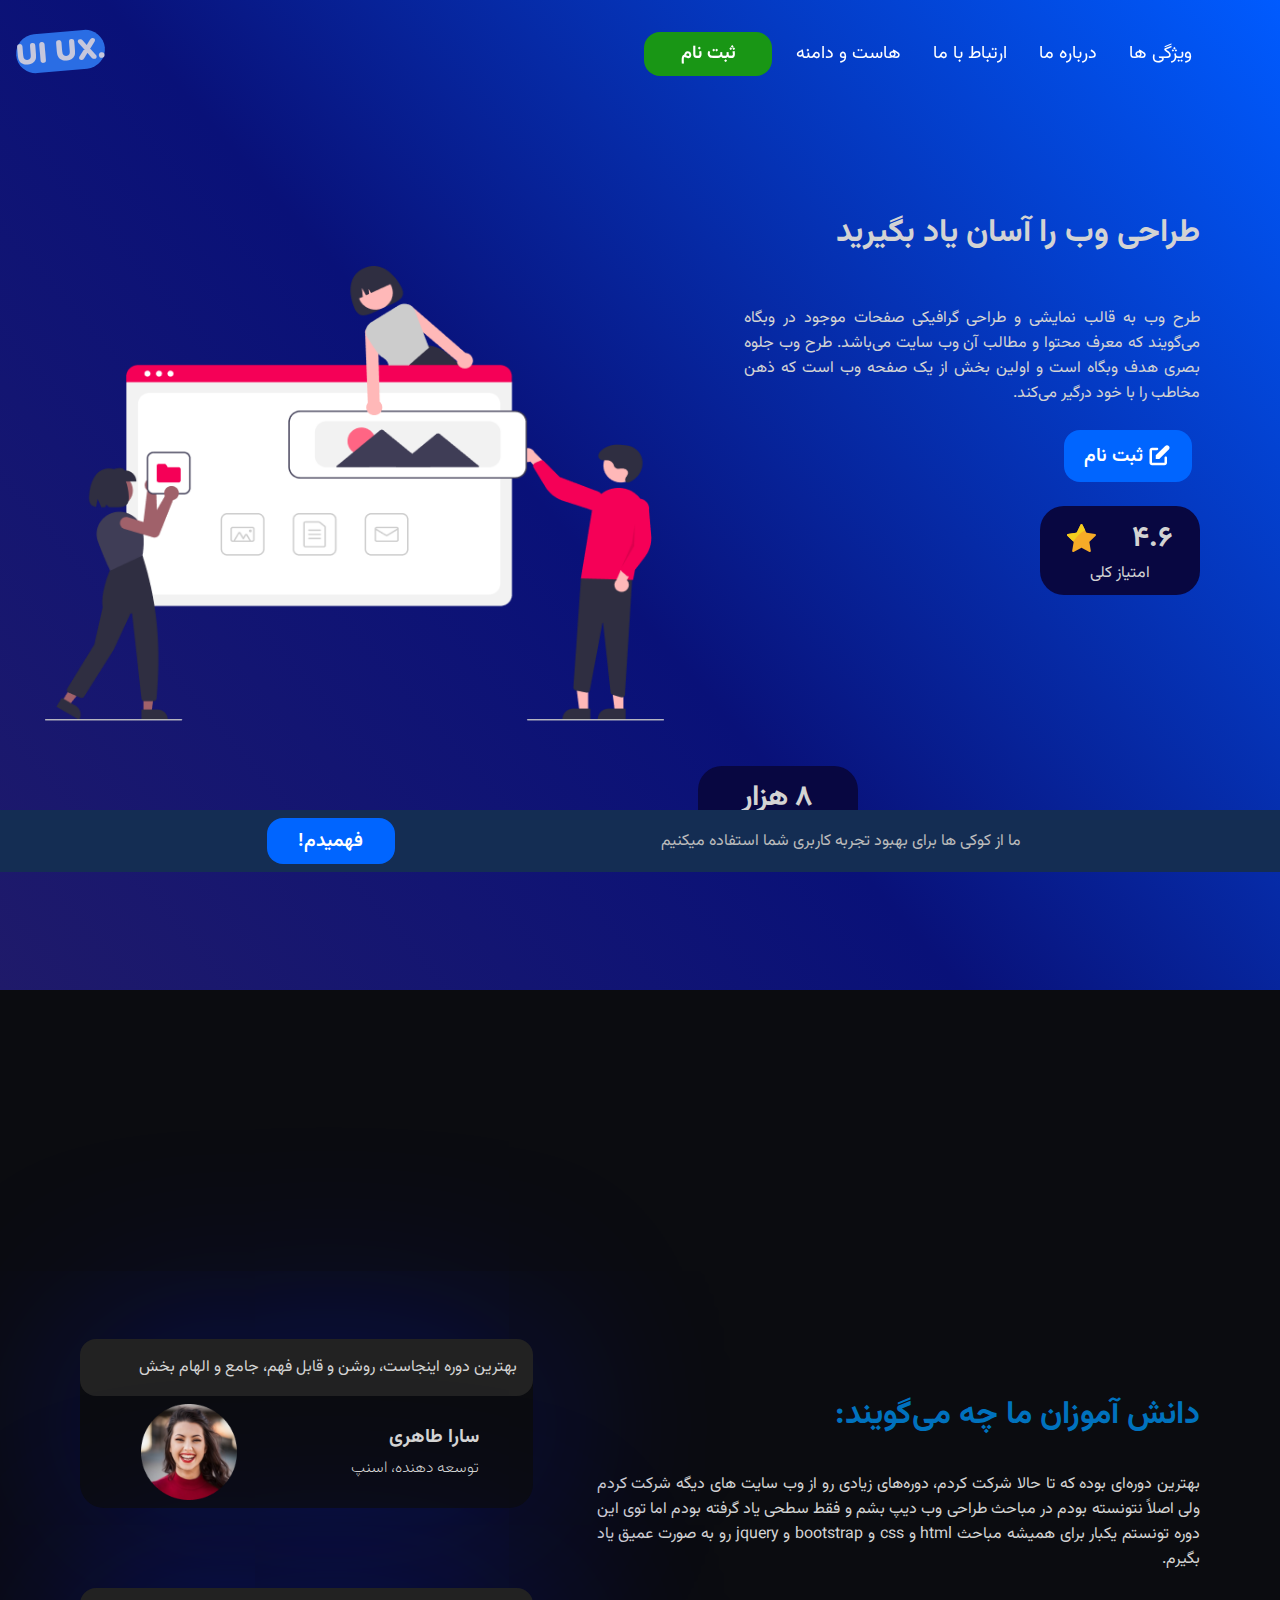
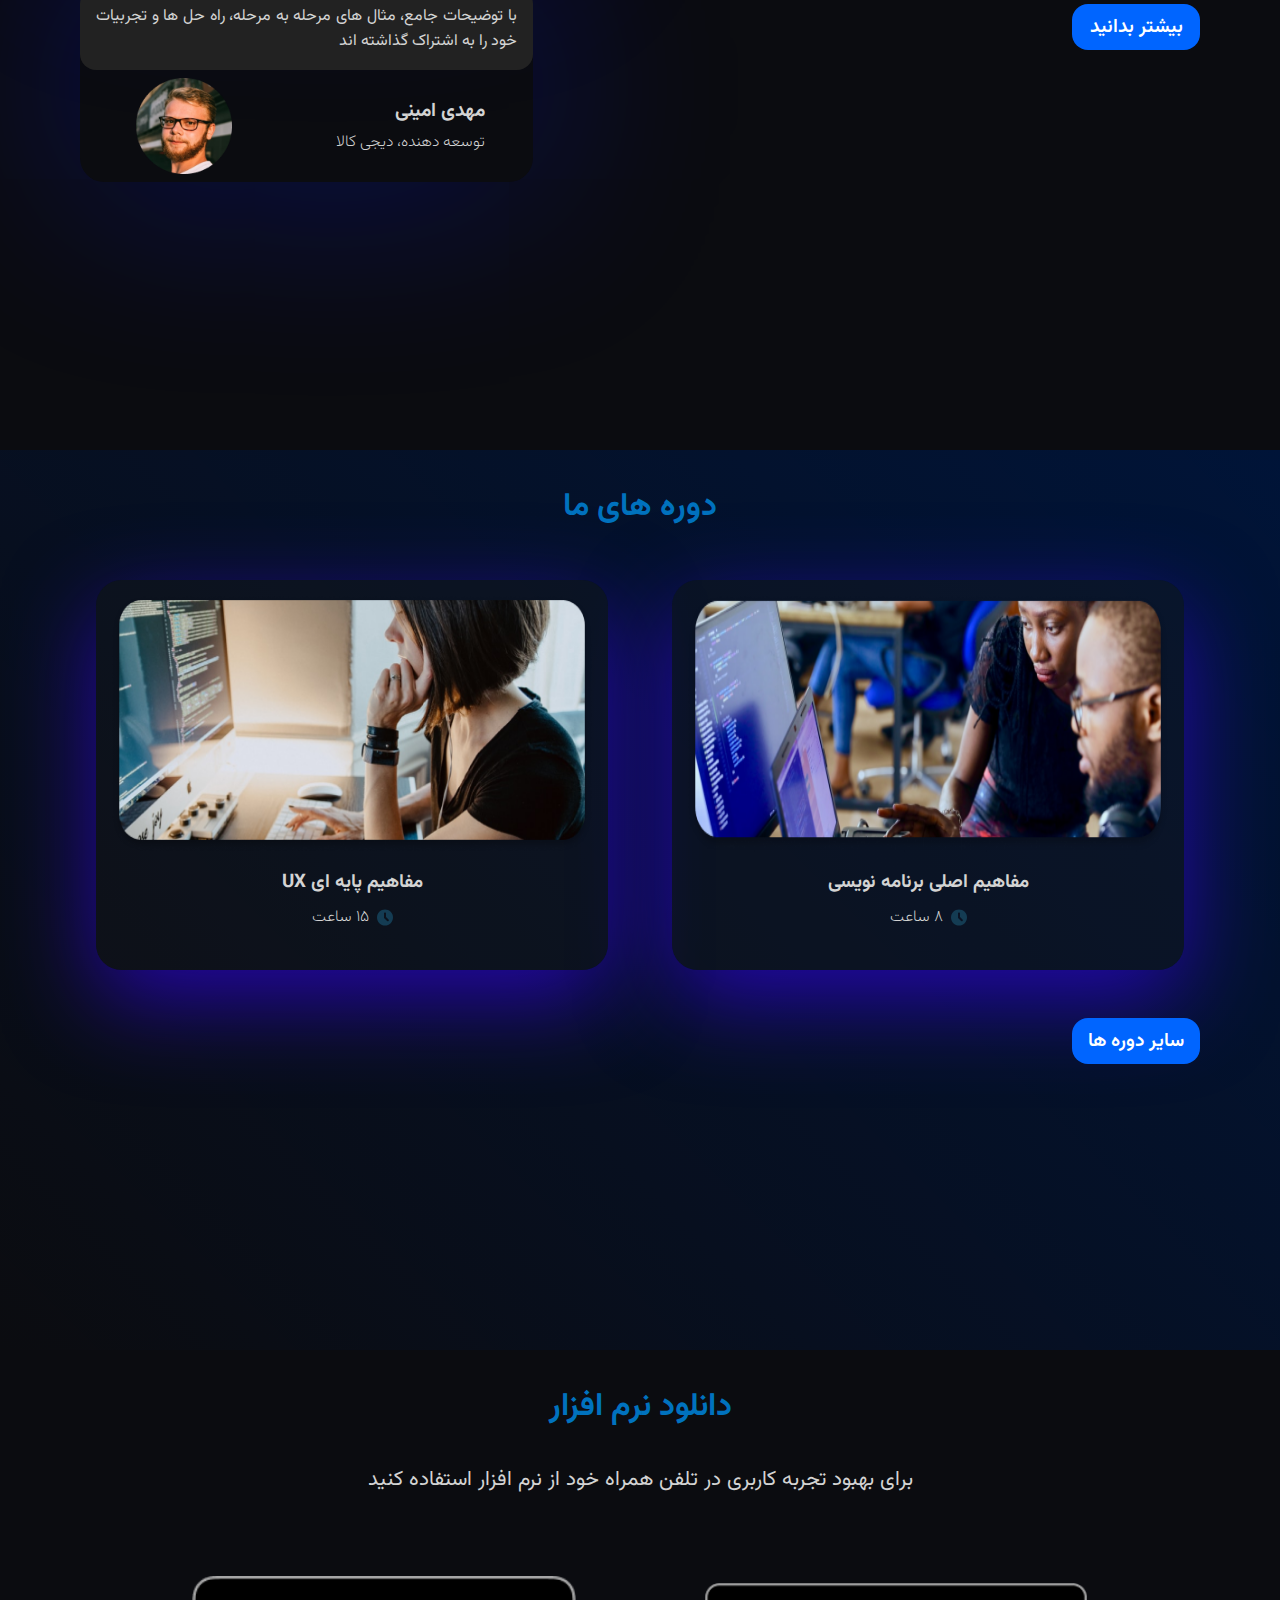
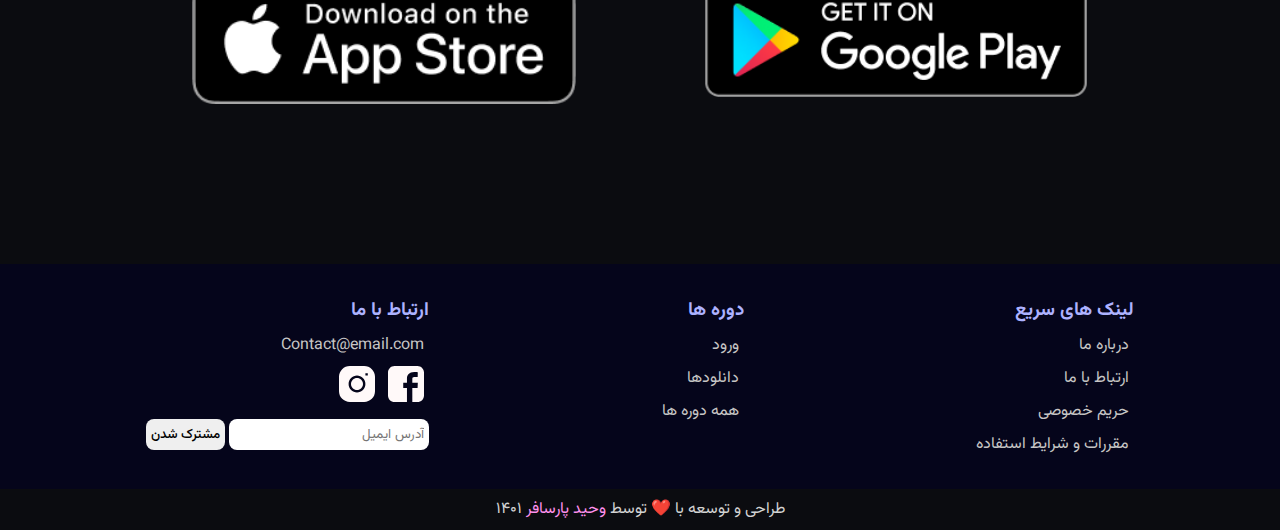
<file: index.html>
<!DOCTYPE html>
<html lang="FA-ir" dir="rtl">

<head>
  <meta charset="UTF-8" />
  <meta http-equiv="X-UA-Compatible" content="IE=edge" />
  <meta name="viewport" content="width=device-width, initial-scale=1.0" />
  <title>وبسایت واکنش گرا</title>
  <link rel="stylesheet" href="shared.css">
  <link rel="stylesheet" href="styles.css" />
</head>

<body>
  <header class="header">
    <div class="wrapper">
      <nav class="nav-">

        <a class="logo" href="/index.html">.UI UX</a>

        <!-- Mobile nav -->

        <a href="#" class="toggle-button">
          <svg viewBox="0 0 18 15">
            <path fill="#d3d3d3"
              d="M18,1.484c0,0.82-0.665,1.484-1.484,1.484H1.484C0.665,2.969,0,2.304,0,1.484l0,0C0,0.665,0.665,0,1.484,0 h15.031C17.335,0,18,0.665,18,1.484L18,1.484z" />
            <path fill="#d3d3d3"
              d="M18,7.516C18,8.335,17.335,9,16.516,9H1.484C0.665,9,0,8.335,0,7.516l0,0c0-0.82,0.665-1.484,1.484-1.484 h15.031C17.335,6.031,18,6.696,18,7.516L18,7.516z" />
            <path fill="#d3d3d3"
              d="M18,13.516C18,14.335,17.335,15,16.516,15H1.484C0.665,15,0,14.335,0,13.516l0,0 c0-0.82,0.665-1.484,1.484-1.484h15.031C17.335,12.031,18,12.696,18,13.516L18,13.516z" />
          </svg>
        </a>

        <div class="mobile-nav">
          <div class="close-button">
            <svg xmlns="http://www.w3.org/2000/svg" viewBox="0 0 20 20" stroke="currentColor">
              <path stroke-linecap="round" stroke-linejoin="round" stroke-width="4" d="M6 18L18 6M6 6l12 12" />
            </svg>
          </div>
          <ul class="mob-nav-items">
            <li class="mob-nav-item">
              <a class="nav__link" href="#features">ویژگی ها</a>
            </li>
            <li class="mob-nav-item">
              <a class="nav__link" href="#about-us">درباره ما</a>
            </li>
            <li class="mob-nav-item">
              <a class="nav__link" href="#contact-us">ارتباط با ما</a>
            </li>
            <li class="mob-nav-item">
              <a href="./packages/plans.html">هاست و دامنه</a>
            </li>
            <li class="mob-nav-item register-botton">
              <a href="/register/index.html">ثبت نام</a>
            </li>
          </ul>
        </div>
        <!-- Desktop nav -->
        <ul class="desktop-nav">
          <li>
            <a class="nav__link--desk" href="#features">ویژگی ها</a>
          </li>
          <li>
            <a class="nav__link--desk" href="#about-us">درباره ما</a>
          </li>
          <li>
            <a class="nav__link--desk" href="#contact-us">ارتباط با ما</a>
          </li>
          <li>
            <a href="./packages/plans.html">هاست و دامنه</a>
          </li>
          <li>
            <a class="btn dark register-button" href="./register/index.html">ثبت نام</a>
          </li>
        </ul>
      </nav>

      <div class="hero-section">
        <div class="right">
          <h1>
            طراحی وب را آسان یاد بگیرید
          </h1>
          <p class="paragraph">
            طرح وب به قالب نمایشی و طراحی گرافیکی صفحات موجود در وبگاه می‌گویند که معرف محتوا و مطالب آن وب سایت
            می‌باشد. طرح وب جلوه بصری هدف وبگاه است و اولین بخش از یک صفحه وب است که ذهن مخاطب را با خود درگیر می‌کند.
          </p>
          <a class="btn light enroll-icon" href="#">ثبت نام</a>
          <div class="achievement-cards">
            <div class="achievement-card students-enrolled">
              <div class="content">
                <div class="enroll-div">
                  <h3>۸ هزار</h3>
                </div>
                <p>نفر ثبت نام کرده اند</p>
              </div>
            </div>
            <div class="achievement-card overal-rating">
              <div class="content">
                <div class="overal-div">
                  <h3>۴.۶</h3>
                  <img src="/images/star-icon.svg" alt="" />
                </div>
                <p>امتیاز کلی</p>
              </div>
            </div>
          </div>
        </div>
        <div class="left">
          <img src="/images/hero-image.png" alt="" />
        </div>
      </div>
    </div>
  </header>
  <div class="wrapper"></div>
  <section class="testimonial-section" id="features">
    <div class="right">
      <h2>دانش آموزان ما چه می‌گویند:</h2>
      <p>بهترین دوره‌ای بوده که تا حالا شرکت کردم، دوره‌های زیادی رو از وب سایت های دیگه شرکت کردم ولی اصلاً نتونسته
        بودم در مباحث طراحی وب دیپ بشم و فقط سطحی یاد گرفته بودم اما توی این دوره تونستم یکبار برای همیشه مباحث html و
        css و bootstrap و jquery رو به صورت عمیق یاد بگیرم.
      </p>
      <a class="btn light">بیشتر بدانید</a>
    </div>
    <div class="left">
      <div class="testimonial-card ">
        <div class="content">
          بهترین دوره اینجاست، روشن و قابل فهم، جامع و الهام بخش
        </div>
        <div class="info">
          <div>
            <h4>سارا طاهری</h4>
            <p class="company">توسعه دهنده، اسنپ</p>
          </div>
          <img src="/images/img-testimonial.png" alt="" />
        </div>

      </div>
      <div class="testimonial-card">
        <div class="content">
          با توضیحات جامع، مثال های مرحله به مرحله، راه حل ها و تجربیات خود را به اشتراک گذاشته اند
        </div>
        <div class="info">
          <div>
            <h4>مهدی امینی</h4>
            <p class="company">توسعه دهنده، دیجی کالا</p>
          </div>
          <img src="/images/img-testimonial2.png" alt="" />
        </div>
      </div>
    </div>

  </section>

  <section class="courses" id="about-us">
    <h2>دوره های ما</h2>
    <div class="course-cards">
      <div class="course-card">
        <img src="/images/img-courses1.png" alt="" />
        <div class="info">
          <h3>مفاهیم اصلی برنامه نویسی</h3>
          <div class="duration">
            <img src="/images/duration-icon.svg" alt="" /> ۸ ساعت
          </div>
        </div>
      </div>
      <div class="course-card">
        <img src="/images/img-courses2.png" alt="" />
        <div class="info">
          <h3>مفاهیم پایه ای UX</h3>
          <div class="duration">
            <img src="/images/duration-icon.svg" alt="" /> ۱۵ ساعت
          </div>
        </div>
      </div>
    </div>
    <a href="#" class="btn light">سایر دوره ها</a>
  </section>
  <section class="app-section">
    <h2> دانلود نرم افزار</h2>
    <p>برای بهبود تجربه کاربری در تلفن همراه خود از نرم افزار استفاده کنید</p>
    <div>
      <img src="./images/google-play.png" alt="google-play">
      <img src="./images/app-store.png" alt="app-store">
    </div>
  </section>
  <footer id="contact-us">
    <div class="footer-wrapper">
      <div class="links-container">
        <div class="links">
          <h3>لینک های سریع</h3>
          <ul>
            <li>
              <a href="#">درباره ما</a>
            </li>
            <li>
              <a href="#">ارتباط با ما</a>
            </li>
            <li>
              <a href="#">حریم خصوصی</a>
            </li>
            <li>
              <a href="#">مقررات و شرایط استفاده</a>
            </li>
          </ul>
        </div>
        <div class="links">
          <h3>دوره ها</h3>
          <ul>
            <li>
              <a href="#">ورود</a>
            </li>
            <li>
              <a href="#">دانلودها</a>
            </li>
            <li>
              <a href="#">همه دوره ها</a>
            </li>
          </ul>
        </div>
        <div class="links footer-form">
          <h3>ارتباط با ما</h3>
          <ul>
            <li>
              <a href="#">Contact@email.com</a>
            </li>
            <div class="social">
              <a href="#">
                <img src="/images/facebook-logo.svg" alt="" />
              </a>
              <a href="#">
                <img src="/images/instagram-logo.svg" alt="" />
              </a>
            </div>
            <form action="#">
              <input type="text" placeholder="آدرس ایمیل" />
              <button class="submit-btn">مشترک شدن</button>
            </form>
          </ul>
        </div>
      </div>
      <p class="copyright">
        طراحی و توسعه با ❤️ توسط <span>
          <a href="https://twitter.com/Vahidpr">وحید پارسافر</a>
        </span>
        ۱۴۰۱
      </p>
    </div>
  </footer>

  <script src="main.js"></script>
</body>

</html>
</file>
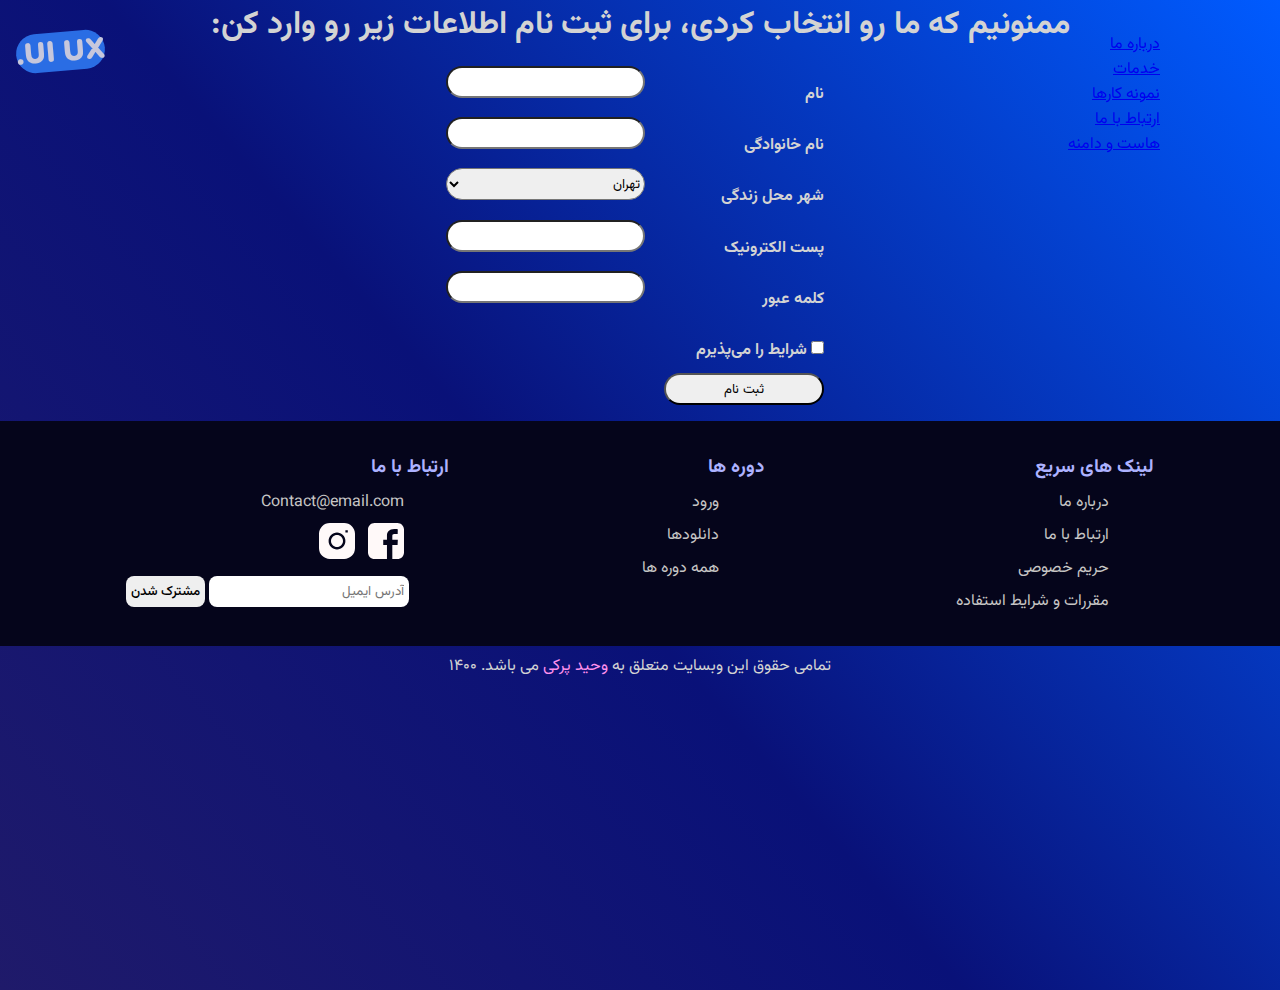
<file: register/index.html>
<!DOCTYPE html>
<html lang="FA-ir" dir="rtl">
  <head>
    <meta charset="UTF-8" />
    <meta http-equiv="X-UA-Compatible" content="IE=edge" />
    <meta name="viewport" content="width=device-width, initial-scale=1.0" />
    <title>Document</title>
    <link rel="stylesheet" href="../shared.css">
        <link rel="stylesheet" href="./register.css" />

  </head>
  <body>
    <header>
      <button class="toggle-button">
        <img src="..//images/icons8-menu.svg" alt="">
      </button>
      <div class="wrapper">
        <nav class="main-nav">
          <a href="/index.html">
            <div class="logo">UI UX.</div>
          </a>          <ul>
            <li>
              <a href="#">درباره ما</a>
            </li>
            <li>
              <a href="#">خدمات</a>
            </li>
            <li>
              <a href="#">نمونه کارها</a>
            </li>
            <li>
              <a href="#">ارتباط با ما</a>
            </li>
            <li>
              <a href="/packages/plans.html">هاست و دامنه</a>
            </li>
          </ul>
        </nav>
        
        <!-- End of desktop nav menu -->
        <nav class="mobile-nav">
          <buttton class="close-button">
            <svg xmlns="http://www.w3.org/2000/svg" class="h-6 w-6" fill="none" viewBox="0 0 24 24" stroke="currentColor">
  <path stroke-linecap="round" stroke-linejoin="round" stroke-width="2" d="M6 18L18 6M6 6l12 12" />
</svg>
          </buttton>
        <ul class="mob-nav-items">
            <li class="mob-nav-item">
              <a href="#">درباره ما</a>
            </li>
            <li class="mob-nav-item">
              <a href="#">خدمات</a>
            </li>
            <li class="mob-nav-item">
              <a href="#">نمونه کارها</a>
            </li>
            <li class="mob-nav-item">
              <a href="#">ارتباط با ما</a>
            </li>
            <li class="mob-nav-item">
              <a href="./packages/plans.html">هاست و دامنه</a>
            </li>
            <li class="mob-nav-item register-botton">
              <a class="btn dark" href="#">ثبت نام</a>
            </li>
          </ul>
        </nav>
        
<main class="signup-page">
    <h1 class="signup-title">ممنونیم که ما رو انتخاب کردی، برای ثبت نام اطلاعات زیر رو وارد کن:</h1>
    <form action="index.html" class="signup-form">
        <label for="first-name">نام</label>
        <input type="text" id="fist-name">
        <label for="last-name">نام خانوادگی</label>
        <input type="text" id="last-name">
        <label for="city">شهر محل زندگی</label>
        <select name="city" id="city">
            <option value="teh">تهران</option>
            <option value="zah">زاهدان</option>
            <option value="sar">سراوان</option>
        </select>
        <label for="email">پست الکترونیک </label>
        <input type="email" id="email" class="invalid">
        <label for="password">کلمه عبور</label>
        <input type="password" id="password">
        <div class="terms_container">
          <input type="checkbox" id="terms-agree">
        <label for="terms-agree">شرایط را می‌پذیرم</label>
        </div>
        <button type="submit" class="button">ثبت نام</button>
    </form>
</main>
        
    <footer>
      <div class="wrapper">
        <div class="links-container">
          <div class="links">
            <h3>لینک های سریع</h3>
            <ul>
              <li>
                <a href="#">درباره ما</a>
              </li>
              <li>
                <a href="#">ارتباط با ما</a>
              </li>
              <li>
                <a href="#">حریم خصوصی</a>
              </li>
              <li>
                <a href="#">مقررات و شرایط استفاده</a>
              </li>
            </ul>
          </div>
          <div class="links">
            <h3>دوره ها</h3>
            <ul>
              <li>
                <a href="#">ورود</a>
              </li>
              <li>
                <a href="#">دانلودها</a>
              </li>
              <li>
                <a href="#">همه دوره ها</a>
              </li>
            </ul>
          </div>
          <div class="links">
            <h3>ارتباط با ما</h3>
            <ul>
              <li>
                <a href="#">Contact@email.com</a>
              </li>
              <div class="social">
                <a href="#">
                  <img src="../images/facebook-logo.svg" alt="" />
                </a>
                <a href="#">
                  <img src="../images/instagram-logo.svg" alt="" />
                </a>
              </div>
              <form action="#">
                <input type="text" placeholder="آدرس ایمیل" />
                <button class="submit-btn">مشترک شدن</button>
              </form>
            </ul>
          </div>
        </div>
        <p class="copyright">
          تمامی حقوق این وبسایت متعلق به 
          <span>
            <a href="https://twitter.com/Vahidpr">وحید پرکی</a>
            می باشد.
          </span>
          ۱۴۰۰
        </p>
      </div>
    </footer>

    <script src="../main.js"></script>
  </body>
</html>
</file>
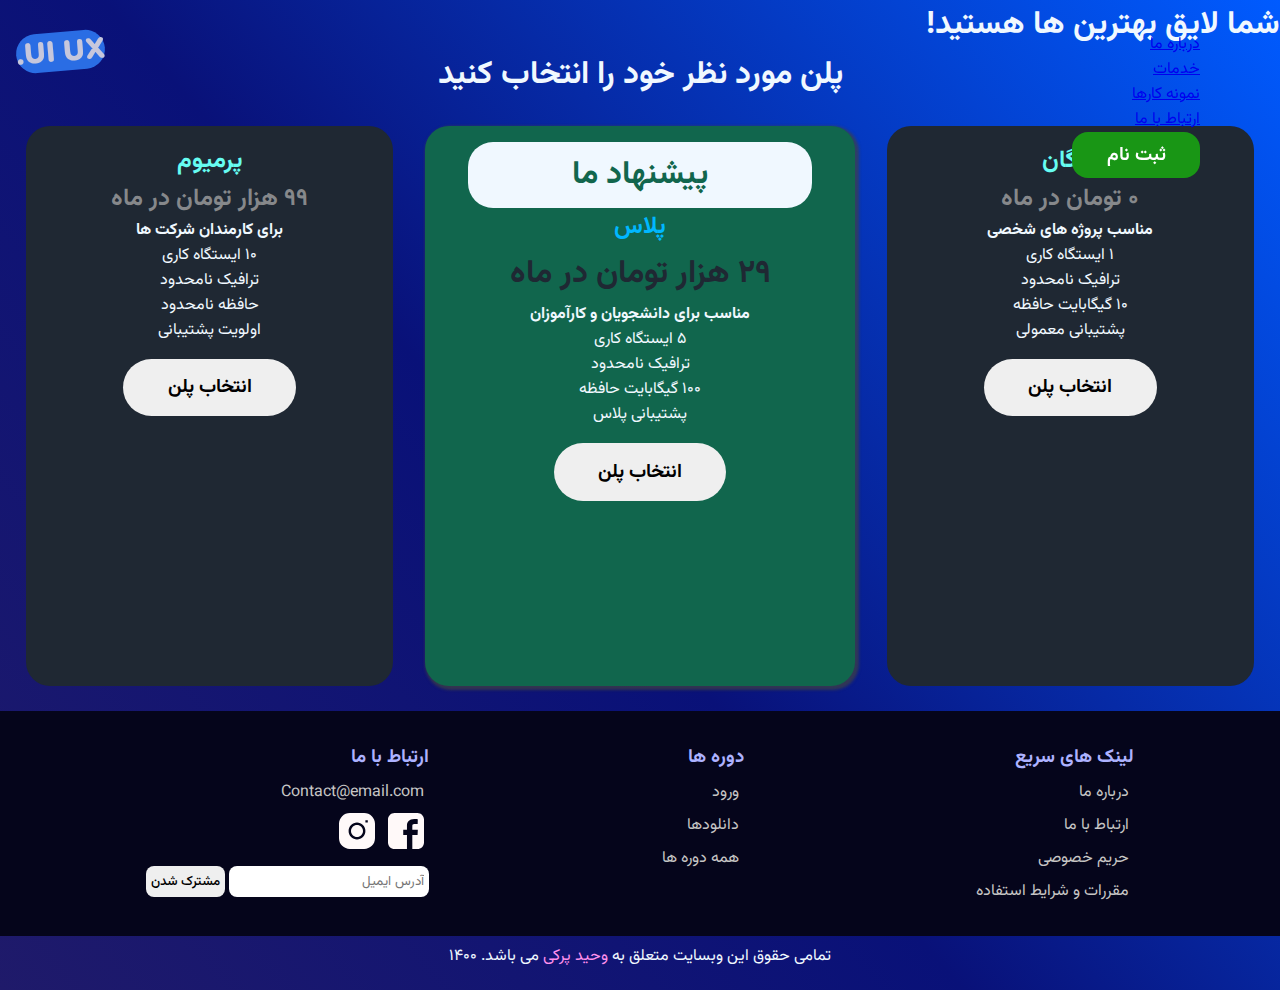
<file: packages/plans.html>
<!DOCTYPE html>
<html lang="FA-ir" dir="rtl">

<head>
  <meta charset="UTF-8" />
  <meta http-equiv="X-UA-Compatible" content="IE=edge" />
  <meta name="viewport" content="width=device-width, initial-scale=1.0" />
  <title>Document</title>
  <link rel="stylesheet" href="../shared.css">
  <link rel="stylesheet" href="../packages/plans.css" />
</head>

<body>
  <div class="backdrop"></div>
  <div class="background"></div>
  <header ">
    <div class=" wrapper">
    <nav>
      <a href="/index.html">
        <div class="logo">UI UX.</div>
      </a>
      <ul>
        <li>
          <a href="#">درباره ما</a>
        </li>
        <li>
          <a href="#">خدمات</a>
        </li>
        <li>
          <a href="#">نمونه کارها</a>
        </li>
        <li>
          <a href="#">ارتباط با ما</a>
        </li>
        <li>
          <a class="btn dark" href="../register/index.html">ثبت نام</a>
        </li>
      </ul>
    </nav>

    <!-- Plans -->
    <main>
      <div class="modal">
        <h1 class="modal-title">
          شما به صفحه پرداخت هدایت می‌شوید، آیا مطمئن هستید؟
        </h1>
        <div class="modal-actions">
          <button class="modal-action modal-action-yes" type="button">بله</button>
          <button class="modal-action modal-action-no" type="button">خیر</button>
        </div>

      </div>
      <section id="product-overview">
        <h1>شما لایق بهترین ها هستید!</h1>
      </section>
      <section id="plans">
        <h1 class="section-title">پلن مورد نظر خود را انتخاب کنید</h1>
        <div class="plans-container">
          <article class="plan">
            <h1 class="plan-title">رایگان</h1>
            <h2 class="plan-price">۰ تومان در ماه</h2>
            <h3>مناسب پروژه های شخصی</h3>
            <ul class="plan__features">
              <li class="plan__feature">۱ ایستگاه کاری</li>
              <li <li class="plan__feature">ترافیک نامحدود</li>
              <li class="plan__feature">۱۰ گیگابایت حافظه</li>
              <li class="plan__feature">پشتیبانی معمولی</li>
            </ul>
            <div>
              <button>انتخاب پلن</button>
            </div>
          </article>
          <article class="plan highlighted">
            <h1 class="plan__recommended">پیشنهاد ما</h1>
            <h1 class="plan__recommended-title">پلاس</h1>
            <h2 class="plan__recommended-price">۲۹ هزار تومان در ماه</h2>
            <h3>مناسب برای دانشجویان و کارآموزان</h3>
            <ul class="plan__features">
              <li class="plan__feature">۵ ایستگاه کاری</li>
              <li <li class="plan__feature">ترافیک نامحدود</li>
              <li class="plan__feature">۱۰۰ گیگابایت حافظه</li>
              <li class="plan__feature">پشتیبانی پلاس</li>
            </ul>
            <div>
              <button>انتخاب پلن</button>
            </div>
          </article>
          <article class="plan">
            <h1 class="plan-title">پرمیوم</h1>
            <h2 class="plan-price">۹۹ هزار تومان در ماه</h2>
            <h3>برای کارمندان شرکت ها</h3>
            <ul class="plan__features">
              <li class="plan__feature">۱۰ ایستگاه کاری</li>
              <li <li class="plan__feature">ترافیک نامحدود</li>
              <li class="plan__feature">حافظه نامحدود</li>
              <li class="plan__feature">اولویت پشتیبانی</li>
            </ul>
            <div>
              <button>انتخاب پلن</button>
            </div>
          </article>
        </div>
      </section>

    </main>


    <!-- Footer -->

    <footer>
      <div class="wrapper">
        <div class="links-container">
          <div class="links">
            <h3>لینک های سریع</h3>
            <ul>
              <li>
                <a href="#">درباره ما</a>
              </li>
              <li>
                <a href="#">ارتباط با ما</a>
              </li>
              <li>
                <a href="#">حریم خصوصی</a>
              </li>
              <li>
                <a href="#">مقررات و شرایط استفاده</a>
              </li>
            </ul>
          </div>
          <div class="links">
            <h3>دوره ها</h3>
            <ul>
              <li>
                <a href="#">ورود</a>
              </li>
              <li>
                <a href="#">دانلودها</a>
              </li>
              <li>
                <a href="#">همه دوره ها</a>
              </li>
            </ul>
          </div>
          <div class="links">
            <h3>ارتباط با ما</h3>
            <ul>
              <li>
                <a href="#">Contact@email.com</a>
              </li>
              <div class="social">
                <a href="#">
                  <img src="/images/facebook-logo.svg" alt="" />
                </a>
                <a href="#">
                  <img src="/images/instagram-logo.svg" alt="" />
                </a>
              </div>
              <form action="#">
                <input type="text" placeholder="آدرس ایمیل" />
                <button class="submit-btn">مشترک شدن</button>
              </form>
            </ul>
          </div>
        </div>
        <p class="copyright">
          تمامی حقوق این وبسایت متعلق به
          <span>
            <a href="https://twitter.com/Vahidpr">وحید پرکی</a>
            می باشد.
          </span>
          ۱۴۰۰
        </p>
      </div>
    </footer>

    <script src="plans.js"></script>
</body>

</html>
</file>
<file: shared.css>
@import url("https://fonts.googleapis.com/css2?family=Vazirmatn:wght@100;200;300;400;500;600;700;800;900&display=swap");
@import url("https://fonts.googleapis.com/css2?family=Nunito:wght@400;500;600;700;900&display=swap");
* {
  font-family: "Vazirmatn", sans-serif;
  transition: all 0.2s;
  box-sizing: border-box;
  margin: 0;
}

body {
  background: #0b0c10;
  color: lightgray;
  box-sizing: border-box;
}

.wrapper {
  margin: 0 auto;
}

header {
  height: 110vh;
  width: 100%;
  background: rgb(31, 26, 106);
  background: linear-gradient(49deg, rgb(31, 26, 106) 0%, rgba(9, 17, 121, 0.9948354342) 45%, rgb(0, 91, 255) 100%);
}

.logo {
  display: inline;
  position: absolute;
  left: 0.5rem;
  margin: 0 0 0 0.5rem;
  color: whitesmoke;
  text-decoration: none;
  font-size: 1.8rem;
  font-weight: 900;
  background: #3385ff;
  border-radius: 2rem;
  transform: rotateZ(-5deg);
  font-family: "Nunito", sans-serif;
  z-index: 201;
  opacity: 80%;
}

.scrolled {
  background: linear-gradient(94deg, rgb(35, 0, 50), rgb(21, 1, 78));
  border-radius: 0 0 0.7rem 0.7rem;
  position: fixed;
  z-index: 200;
  padding: 0.5rem;
  padding-right: 3rem;
}

nav {
  width: 100%;
  padding: 2rem 5rem;
  position: fixed;
}

.desktop-nav {
  display: flex;
  align-items: center;
  gap: 1rem;
  margin: 0;
}
.desktop-nav li a {
  text-decoration: none;
  color: white;
  padding: 0.5rem;
  border-radius: 1rem;
  transition: all 0.5s;
  font-size: 1.125rem;
  white-space: nowrap;
}
.desktop-nav li a:hover {
  background: rgba(0, 45, 112, 0.6117647059);
}

ul {
  list-style-type: none;
}

.btn {
  align-items: center;
  color: #fff;
  cursor: pointer;
  display: inline-flex;
  font-family: vazirmatn, sans-serif;
  font-size: 1.2rem;
  font-weight: 600;
  border-radius: 1rem;
  justify-content: center;
  min-width: 8rem;
  padding: 0.5rem;
  text-align: center;
  text-decoration: none;
  -moz-user-select: none;
       user-select: none;
  -webkit-user-select: none;
  touch-action: manipulation;
}
.btn:focus {
  color: #171e29;
}
.btn:hover,
.btn :active {
  background-color: #3385ff;
}

.dark {
  background-color: #199615;
}
.dark:hover,
.dark :active {
  background-color: #ffffff;
}

.light {
  background-color: #0065ff;
}
.light:hover,
.light :active {
  background-color: #17327a;
}

.enroll-icon::before {
  content: url("./images/enroll-icon.svg");
  padding-left: 0.3rem;
  display: flex;
  justify-content: center;
  align-items: center;
  transform: translateY(0.25rem);
}

.enroll-icon {
  padding: 0.5rem;
}

.toggle-button {
  display: none;
}

.section-title {
  text-align: center;
}

::-moz-selection {
  background: blueviolet;
}

::selection {
  background: blueviolet;
}

.open {
  display: block !important;
  opacity: 1;
  transform: translateY(0);
}

.mobile-nav {
  position: fixed;
  background: #0b0c10;
  z-index: 300;
  border-radius: 0px 0px 10px 10px;
  top: 0;
  left: 0;
  width: 100vw;
  height: 100vh;
  text-align: center;
  font-weight: 500;
  font-size: x-large;
  transition: 0.4s ease;
  transform: translateX(1400px);
}

.slide {
  transform: translateX(0);
}

.close-button {
  cursor: pointer;
  position: fixed;
  top: 0.5rem;
  margin-top: 0.4rem;
  right: 3rem;
  transition: all 0.5s ease;
}
.close-button svg {
  width: 2.5rem;
}

.mob-nav-items {
  /* width: 90%;
  height: 100%; */
  list-style: none;
  padding: 0;
  margin: 20% auto;
  text-decoration: none;
}

.mob-nav-item {
  padding: 0.8rem;
  margin: 0.5rem;
}
.mob-nav-item a {
  text-decoration: none;
  color: rgb(226, 226, 226);
  font-weight: 300;
}
.mob-nav-item:hover {
  background: rgba(29, 101, 255, 0.103);
  border-radius: 100px 0px 0px 100px;
}

.register-botton {
  background: rgba(35, 163, 46, 0.281);
  border-radius: 100px 0px 0px 100px;
}
.register-botton a {
  color: rgb(210, 210, 240);
  font-weight: 600;
}
.register-botton:hover {
  background: rgba(38, 194, 72, 0.4196078431);
  border-radius: 100px 0px 0px 100px;
  cursor: pointer;
}

.hero-section {
  height: 90vh;
  display: flex;
  margin: 0rem 2rem 0 2rem;
  align-items: center;
}
.hero-section .right {
  width: 30rem;
  align-self: flex-start;
  margin: 13rem 3rem;
}
.hero-section .right .paragraph {
  margin-top: 3rem;
  text-justify: inter-word;
  text-align: justify;
}
.hero-section .right .btn {
  margin: 1.5rem 0.5rem 1.5rem;
}
.hero-section .left {
  margin: 13rem 2rem 2rem 0rem;
}
.hero-section .left img {
  display: block;
  width: 98%;
}

.achievement-cards {
  display: flex;
  flex-direction: column;
}

.achievement-card {
  position: absolute;
  width: 10rem;
}
.achievement-card .content {
  background: #080741;
  border-radius: 1.5rem;
  padding: 0.6rem;
}
.achievement-card .content h3 {
  display: flex;
  font-size: 1.8rem;
  flex-direction: column;
}
.achievement-card .content .enroll-div {
  display: flex;
  flex-direction: column;
  align-items: center;
}
.achievement-card .content .overal-div {
  display: flex;
  align-items: center;
  justify-content: space-around;
}
.achievement-card .content h3,
.achievement-card .content img {
  display: inline;
}
.achievement-card .content img {
  height: 1.8rem;
}
.achievement-card .content p {
  text-align: center;
  white-space: nowrap;
}

.students-enrolled {
  right: 33%;
  bottom: 5%;
}

h2 {
  font-weight: 700;
  font-size: 2rem;
  color: #0072be;
}

.testimonial-section {
  display: flex;
  text-align: justify;
  align-items: center;
  height: 100vh;
  gap: 4rem;
  margin: 5rem 5rem 5rem 5rem;
}
.testimonial-section .right {
  width: 60%;
}
.testimonial-section .right p {
  margin-top: 2rem;
}
.testimonial-section .right a {
  margin-top: 2rem;
}
.testimonial-section .left {
  width: 45%;
}

.testimonial-card {
  box-shadow: rgba(0, 26, 255, 0.308) 0px 1px 200px 4px;
  margin-top: 5rem;
  border-radius: 1.5rem;
}
.testimonial-card .content {
  background-color: #222222;
  padding: 1rem;
  border-radius: 1rem;
}
.testimonial-card .info {
  display: flex;
  align-items: center;
  justify-content: space-around;
}
.testimonial-card .info h4 {
  font-size: 1.2rem;
  margin-bottom: 0.3rem;
}
.testimonial-card .info img {
  height: 7rem;
  padding: 0.5rem;
}
.testimonial-card .info p {
  font-weight: 200;
}

.courses {
  height: 100vh;
  background: rgba(4, 2, 34, 0.288);
  background: linear-gradient(45deg, rgba(4, 2, 34, 0) 0%, rgb(0, 20, 56) 100%);
}
.courses h2 {
  text-align: center;
  padding-top: 2rem;
}
.courses .course-cards {
  display: flex;
  align-items: center;
  justify-content: center;
  margin-top: 1rem;
}
.courses a {
  margin: 1rem 5rem;
}

.course-card {
  display: flex;
  flex-direction: column;
  justify-content: center;
  background-color: rgba(26, 26, 26, 0.315);
  border-radius: 1.6rem;
  box-shadow: rgba(55, 0, 255, 0.603) 0px 30px 90px;
  padding: 1rem;
  width: 40%;
  min-height: 20rem;
  margin: 2rem;
}
.course-card > img {
  min-height: 16rem;
  min-width: 2rem;
}
.course-card .info {
  display: flex;
  flex-direction: column;
  align-items: center;
  padding: 1rem;
}
.course-card .info .duration {
  display: flex;
  margin: 0.5rem;
  font-weight: 200;
}
.course-card .info .duration img {
  margin-left: 0.5rem;
}

.app-section h2 {
  text-align: center;
  margin: 2rem;
}
.app-section p {
  margin: 1rem;
  text-align: center;
  font-size: 1.3rem;
}
.app-section div {
  display: flex;
  align-items: center;
  justify-content: center;
}
.app-section div img {
  width: 30%;
  margin: 5%;
  margin-bottom: 10rem;
}

.links-container {
  background-color: rgb(5, 5, 27);
  display: flex;
  justify-content: space-around;
  color: rgb(211, 208, 208);
  padding: 2rem;
}

.links a {
  text-decoration: none;
  color: #c7c5c5;
  padding: 0.3rem;
}
.links a:hover {
  color: rgb(121, 118, 118);
}
.links h3 {
  color: rgb(173, 178, 255);
}
.links li,
.links .social,
.links input,
.links button {
  margin-top: 0.5rem;
}
.links input {
  border-radius: 0.5rem;
  border: none;
  padding: 0.3rem;
}
.links button {
  border-radius: 0.5rem;
  border: none;
  padding: 0.3rem;
  font-weight: 500;
}
.links button:hover {
  cursor: pointer;
  background-color: rgb(165, 165, 165);
}

.copyright {
  text-align: center;
  padding: 0.5rem;
}
.copyright a {
  text-decoration: none;
  color: rgb(255, 145, 237);
}

.register-button:hover {
  background-color: #59cc55 !important;
}

@media (max-width: 48rem) {
  nav {
    padding: 1.5rem 1rem;
  }
  .desktop-nav {
    display: none;
  }
  .scrolled {
    padding: 0.7rem 0.5rem;
  }
  .toggle-button {
    display: flex;
    cursor: pointer;
    border: none;
    width: 2rem;
    margin-right: 2rem;
  }
  .logo {
    font-size: 1.5rem;
  }
  .hero-section {
    flex-direction: column-reverse;
    justify-content: center;
  }
  .hero-section .left img {
    margin: 0;
  }
  .hero-section .right {
    align-self: center;
    width: auto;
    margin-top: 0;
    margin: 0;
  }
  header {
    height: 132vh;
  }
  .achievement-cards {
    display: flex;
  }
  .achievement-card {
    position: absolute;
    width: 9rem;
  }
  .students-enrolled {
    right: 50%;
    bottom: -20%;
  }
  .testimonial-section {
    gap: 3rem;
    margin: 2rem;
  }
  .testimonial-section h2 {
    font-size: 1.5rem;
  }
  .testimonial-section .right {
    width: 45%;
  }
  .testimonial-section .right p {
    margin-top: 2rem;
  }
  .testimonial-section .right a {
    margin-top: 2rem;
  }
  .testimonial-section .left {
    width: 50%;
  }
  .testimonial-card {
    width: 100%;
  }
  .testimonial-card .info div {
    padding: 0.5rem;
  }
  .testimonial-card .info h4 {
    font-size: 1.1rem;
  }
  .testimonial-card .info img {
    width: 5rem;
    height: 5rem;
  }
  .courses {
    height: 80vh;
  }
  .course-card {
    width: 40%;
    min-height: 20rem;
    margin: 1rem;
  }
  .course-card > img {
    min-height: 8rem;
    min-width: 1rem;
  }
  .course-card h3 {
    font-size: 1rem;
    white-space: nowrap;
  }
  .app-section p {
    font-size: 1.2rem;
  }
  .app-section div img {
    width: 40%;
  }
  .links-container {
    display: flex;
    flex-wrap: wrap;
    justify-content: space-between;
  }
  .links {
    margin: 1rem 4rem;
    padding: 0;
  }
}
@media (max-width: 30rem) {
  nav {
    padding: 1rem 0;
  }
  .scrolled {
    padding: 0.3rem 0;
  }
  .desktop-nav {
    display: none;
  }
  .toggle-button {
    display: block;
    cursor: pointer;
    border: none;
    width: 2rem;
  }
  .logo {
    font-size: 1.3rem;
    margin-top: 0.2rem;
  }
  .hero-section h1 {
    font-size: 1.6rem;
  }
  .achievement-card {
    width: 10rem;
  }
  .students-enrolled {
    right: 50%;
    bottom: -35%;
  }
  header {
    height: 140vh;
  }
  .testimonial-section {
    flex-direction: column;
    height: 120vh;
    gap: 0;
  }
  .testimonial-section .right {
    width: 90%;
  }
  .testimonial-section .right h2 {
    font-size: 1.3rem;
  }
  .testimonial-section .left {
    width: 90%;
  }
  .courses {
    height: 130vh;
  }
  .course-cards {
    flex-direction: column;
    align-items: flex-end;
  }
  .course-card {
    width: 80%;
  }
  .app-section div {
    display: flex;
    flex-direction: column;
  }
  .app-section div img {
    margin-bottom: 2rem;
    width: 70%;
  }
  .links-container {
    align-items: center;
    justify-content: center;
    padding: 0;
  }
  .links ul,
  .links h3 {
    display: flex;
    flex-direction: column;
    align-items: center;
    justify-content: center;
    align-self: center;
    white-space: nowrap;
  }
  .links ul form,
  .links h3 form {
    display: flex;
    flex-direction: column;
    align-items: center;
  }
  .links a {
    font-size: 1.3rem;
    padding: 0.5rem;
  }
  .links h3 {
    font-size: 1.5rem;
    margin-top: 2rem;
  }
}
@keyframes wiggle {
  from {
    transform: rotateZ(0);
  }
  to {
    transform: rotateZ(10deg);
  }
}
/* COOKIE MESSAGE */
.cookie-message {
  display: flex;
  position: fixed;
  align-items: center;
  justify-content: space-evenly;
  width: 100%;
  background-color: #142d53;
  color: #bbb;
  font-weight: 400;
  z-index: 1000;
  border: none;
}
.cookie-message button {
  border: none;
  margin: 0.5rem;
}/*# sourceMappingURL=shared.css.map */
</file>
<file: styles.css>
* {
  box-sizing: border-box;
}

ul {
  padding: 0;
}
</file>
<file: register/register.css>
.signup-title {
  text-align: center;
}

.signup-form {
  padding: 1rem;
  display: grid;
}
.signup-form label {
  padding: 1rem 0 1rem 0;
  font-weight: bold;
}
.signup-form input {
  border-radius: 1.5rem;
}
.signup-form input[id*=terms], .signup-form input[id*=terms] + label {
  display: inline-block;
  width: auto;
}
.signup-form select,
.signup-form button {
  border-radius: 1.5rem;
}
.signup-form button[type=submit] {
  display: block;
  /* margin: 1rem; */
}
.signup-form .input.invalid {
  border-color: red;
}

@media (min-width: 40rem) {
  .signup-form {
    /* padding: 1rem;
    display: grid;
    justify-content: space-around;
    grid-auto-columns: 10rem;
    grid-template-columns: 10rem auto;
    grid-auto-rows: 2.5rem;
    gap: 1rem; */
    margin: auto;
    width: 25rem;
    grid-template-columns: 10rem auto;
    grid-auto-rows: 2rem;
    gap: 1.2rem;
  }
  .terms_container {
    grid-column: span 2;
  }
}/*# sourceMappingURL=register.css.map */
</file>
<file: packages/plans.css>
body {
  color: aliceblue;
  background-color: #0f1720;
}

.plan {
  width: 100%;
  background: #1f2833;
  border-radius: 1.5rem;
  margin: 1rem;
  padding: 1rem 0rem 0rem 0rem;
  display: flex;
  flex-direction: column;
}

.highlighted {
  background: #11664d;
  text-align: center;
}

.plan__recommended {
  background: aliceblue !important;
  color: #11664d !important;
  border-radius: 1.5625rem;
  padding: 0.5rem;
  font-size: 2rem;
  width: 80%;
  margin-right: 10%;
}

.plan__features {
  list-style: none;
  vertical-align: middle;
}

.plan__feature {
  font-size: 1.5rem;
}

.plan-title {
  color: #66fcf1;
  border-radius: 0.5rem;
  font-size: 1.5rem;
}

.plan-price {
  color: rgba(169, 169, 169, 0.753);
  font-size: 2rem;
}

.plan__recommended-title {
  color: #00b7ff;
  font-size: x-large;
  margin: 0;
}

.plan__recommended-price {
  color: #1f2833;
  font-size: 2rem;
  margin: 0;
  padding: 0.2rem;
}

.plans-container {
  margin: 1rem;
  text-align: center;
  display: flex;
  flex-direction: column;
  justify-content: center;
  align-items: center;
}

article > h3 {
  font-size: 1.7rem;
}
article > div > button {
  width: 9em;
  height: 3em;
  border-radius: 30em;
  font-size: 1.2rem;
  font-weight: 700;
  font-family: inherit;
  border: none;
  position: relative;
  overflow: hidden;
  z-index: 1;
  margin: 1rem 0rem 2rem 0rem;
  cursor: pointer;
  /* box-shadow: 6px 6px 12px #c5c5c5, -6px -6px 12px #ffffff; */
}
article > div > button::before {
  content: "";
  width: 0;
  height: 3em;
  border-radius: 30em;
  position: absolute;
  top: 0;
  left: 0;
  background-image: linear-gradient(to right, #0fd850 0%, #f9f047 100%);
  transition: 0.5s ease;
  display: block;
  z-index: -1;
  cursor: pointer;
}
article > div > button:hover::before {
  width: 9em;
}

ul {
  padding: 0;
}

.open {
  display: block !important;
  opacity: 1 !important;
  transform: translateY(0) !important;
}

.backdrop {
  display: none;
  position: fixed;
  opacity: 0;
  z-index: 100;
  width: 100%;
  height: 100%;
  background: rgba(0, 0, 0, 0.6);
  transition: opacity 0.3s linear;
}

.modal {
  display: none;
  position: fixed;
  opacity: 0;
  transform: translateY(-3rem);
  transition: opacity 0.5s ease-out, transform 0.5s cubic-bezier(0.33, 1, 0.68, 1);
  z-index: 200;
  top: 20%;
  left: 30%;
  width: 40%;
  background: #1f2833;
  color: antiquewhite;
  padding: 1rem;
  border-radius: 1.5rem;
  margin: 10%;
}
.modal button {
  border: none;
  margin: 2%;
}
.modal .modal-title {
  text-align: center;
  margin: 0 0 1rem 0;
  font-size: 1.6rem;
}

.modal-actions {
  text-align: center;
}

.modal-action {
  cursor: pointer;
  background: #000000;
  color: #ffffff;
  border-radius: 31.25rem;
  padding: 0.875rem 1.5rem;
  font-size: 1.125rem;
  font-weight: 700;
  line-height: 1;
  min-width: 8.75rem;
  transition: transform 200ms, background 200ms;
}
.modal-action:hover, .modal-action:active {
  transform: translateY(-0.125rem);
}

.modal-action-yes {
  background: green;
  border-radius: 31.25rem;
}
.modal-action-yes:hover, .modal-action-yes:active {
  background: #18c443;
}

.modal-action-no {
  background: red;
}
.modal-action-no .modal-action-no:hover, .modal-action-no:active {
  background: #fc6060;
}

/* Tablet */
@media (min-width: 30rem) {
  .plans-container {
    margin: 0.6rem;
    text-align: center;
    display: flex;
    flex-direction: row;
    justify-content: center;
    align-items: center;
  }
  .plan {
    display: flex;
    flex-direction: column;
    width: 45%;
    vertical-align: middle;
  }
  .plan__feature {
    padding: 0.3rem auto;
    font-size: 1rem;
  }
  article > h3 {
    font-size: 1rem;
  }
  .plan-title {
    color: #66fcf1;
    border-radius: 0.5rem;
  }
  .plan-price {
    color: rgba(169, 169, 169, 0.753);
    font-size: 1.5rem;
  }
}
/* Desktop */
@media (min-width: 48rem) {
  .plan {
    display: flex;
    flex-direction: column;
    width: 30%;
    height: 35rem;
  }
  .highlighted {
    box-shadow: 0.125rem 0.125rem 0.1875rem 0.125rem rgba(65, 65, 65, 0.719);
    background: #11664d;
    text-align: center;
    width: 35%;
  }
}/*# sourceMappingURL=plans.css.map */
</file>
